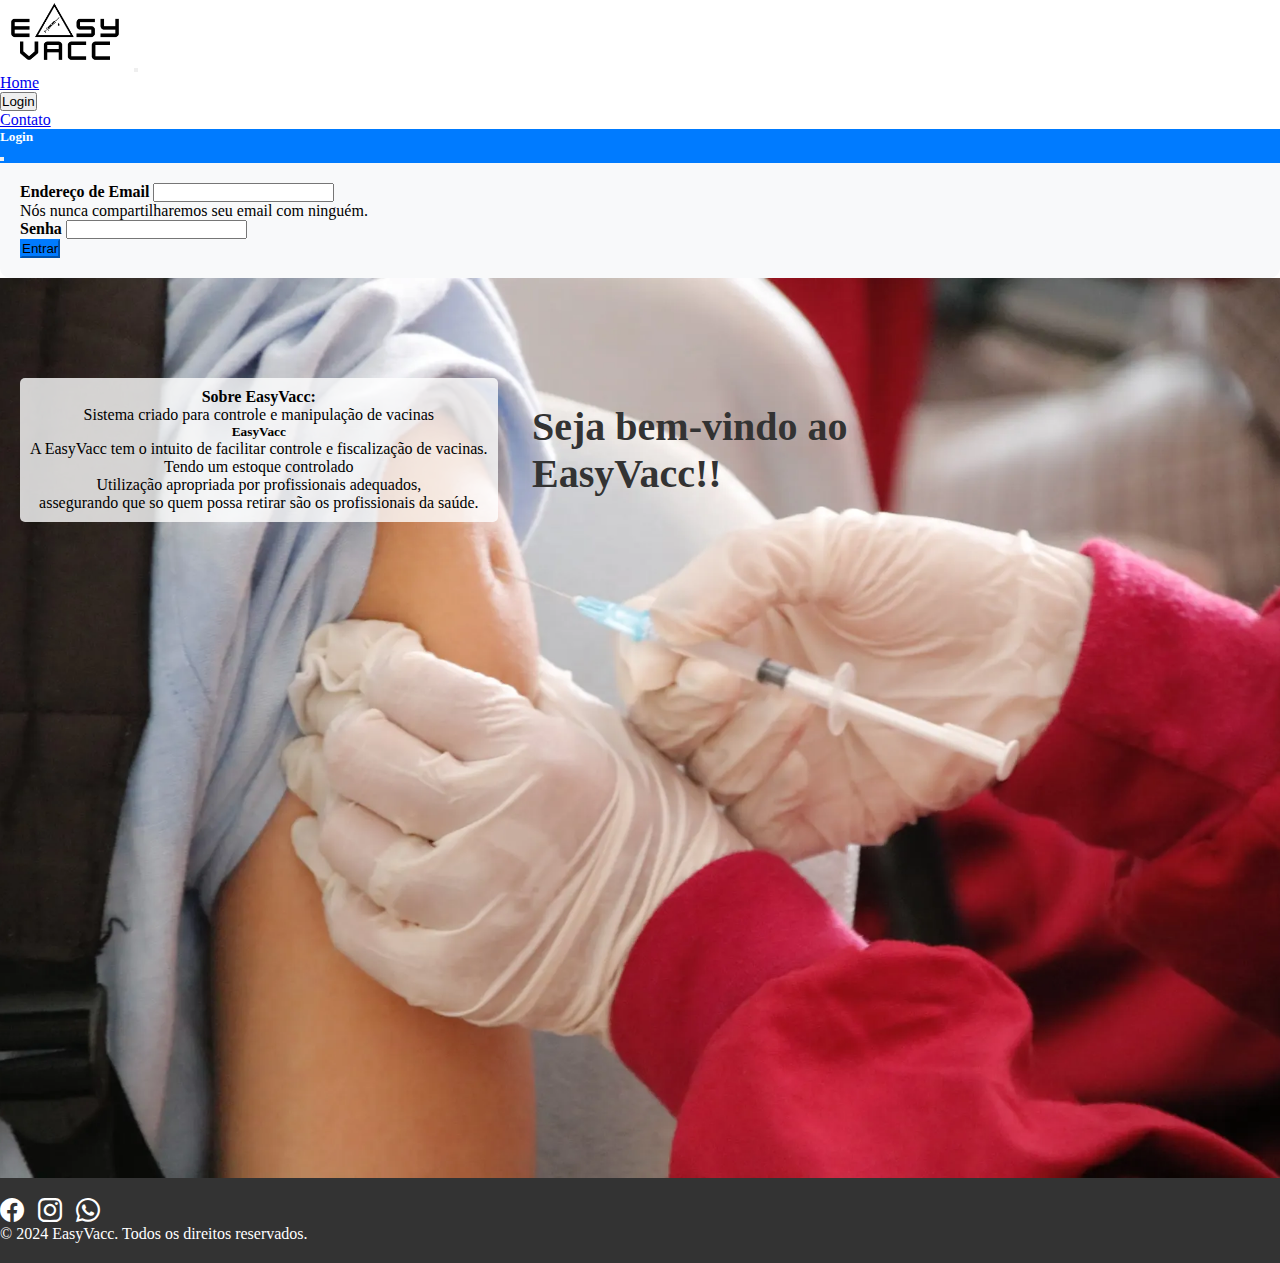
<file: index.html>
<!DOCTYPE html>
<html lang="en">
<head>
    <meta charset="UTF-8">
    <meta name="viewport" content="width=device-width, initial-scale=1.0">
    <link rel="stylesheet" href="style.css">
    <link
			href="https://fonts.googleapis.com/css2?family=Roboto&display=swap"
			rel="stylesheet"
		/>
    <link href="https://cdn.jsdelivr.net/npm/bootstrap-icons/font/bootstrap-icons.css" rel="stylesheet">   
    <link rel="stylesheet" href="https://stackpath.bootstrapcdn.com/bootstrap/4.1.3/css/bootstrap.min.css" integrity="sha384-MCw98/SFnGE8fJT3GXwEOngsV7Zt27NXFoaoApmYm81iuXoPkFOJwJ8ERdknLPMO" crossorigin="anonymous">
        <script src="https://cdn.jsdelivr.net/npm/bootstrap@5.3.0-alpha1/dist/js/bootstrap.bundle.min.js"></script>
        <script src="https://stackpath.bootstrapcdn.com/bootstrap/4.1.3/js/bootstrap.min.js" integrity="sha384-ChfqqxuZUCnJSK3+MXmPNIyE6ZbWh2IMqE241rYiqJxyMiZ6OW/JmZQ5stwEULTy" crossorigin="anonymous"></script>
        <title>EasyVacc</title>
</head>
<body>
    <nav class="navbar navbar-expand-lg navbar-light bg-light">
        <div class="container">
            <img class="logo" src="img/logo.png" alt="Logo">
          <button class="navbar-toggler" type="button" data-bs-toggle="collapse" data-bs-target="#navbarNav" aria-controls="navbarNav" aria-expanded="false" aria-label="Toggle navigation">
            <span class="navbar-toggler-icon"></span>
          </button>
          <div class="collapse navbar-collapse justify-content-end" id="navbarNav">
            <ul class="navbar-nav">
              <li class="nav-item">
                <a class="nav-link active" aria-current="page" href="#">Home</a>
              </li>
              <li class="nav-item">
                <button type="button" class="btn btn-light" data-bs-toggle="modal" data-bs-target="#loginModal">
                    Login
                  </button>
              </li>
              <li class="nav-item">
                <a href="contato.html" class="btn btn-light">Contato</a>
              </li>
            </ul>
          </div>
        </div>
      </nav>
   
<!-- Modal de login -->
<div class="modal fade custom-modal" id="loginModal" tabindex="-1" aria-labelledby="loginModalLabel" aria-hidden="true">
  <div class="modal-dialog">
    <div class="modal-content">
      <div class="modal-header">
        <h5 class="modal-title" id="loginModalLabel">Login</h5>
        <button type="button" class="btn-close" data-bs-dismiss="modal" aria-label="Close"></button>
      </div>
      <div class="modal-body">
        <!-- Formulário de login -->
        <form id="loginForm">
          <div class="mb-3">
            <label for="exampleInputEmail1" class="form-label">Endereço de Email</label>
            <input type="email" class="form-control" id="exampleInputEmail1" aria-describedby="emailHelp" required>
            <div id="emailHelp" class="form-text">Nós nunca compartilharemos seu email com ninguém.</div>
          </div>
          <div class="mb-3">
            <label for="exampleInputPassword1" class="form-label">Senha</label>
            <input type="password" class="form-control" id="exampleInputPassword1" required>
          </div>
          
          <button type="submit" class="btn btn-primary">Entrar</button>
          
          <div class="error-message" id="loginErrorMessage" style="display:none; color: red;">Email ou senha incorretos.</div>
        </form>
      </div>
    </div>
  </div>
</div>
</div>
  <div class="background-image-container">
</div>
<!-- Frase de boas-vindas -->
<div id="mensagem" class="mensagem"><strong>Seja bem-vindo ao EasyVacc!!</strong></div>

<!-- Mensagem "Sobre EasyVacc" -->
<div id="aboutMessage">
  <h4>Sobre EasyVacc:</h4>
  <p>Sistema criado para controle e manipulação de vacinas</p>
  <h5>EasyVacc</h5>
  <p>A EasyVacc tem o intuito de facilitar controle e fiscalização de vacinas.</p>
  <p>Tendo um estoque controlado</p>
  <p>Utilização apropriada por profissionais adequados,</p>
  <p>assegurando que so quem possa retirar são os profissionais da saúde.</p>
</div>


<footer>
  <div class="container text-center">
    <div class="social-icons">
      <!-- Ícone do Facebook -->
      <a href="#"><i class="bi bi-facebook"></i></a>
      <!-- Ícone do Instagram -->
      <a href="#"><i class="bi bi-instagram"></i></a>
      <!-- Ícone do WhatsApp -->
      <a href="#"><i class="bi bi-whatsapp"></i></a>
    </div>
    <p>&copy; 2024 EasyVacc. Todos os direitos reservados.</p>
  </div>
</footer>


<script src="main.js"></script>
</body>
</html>
</file>
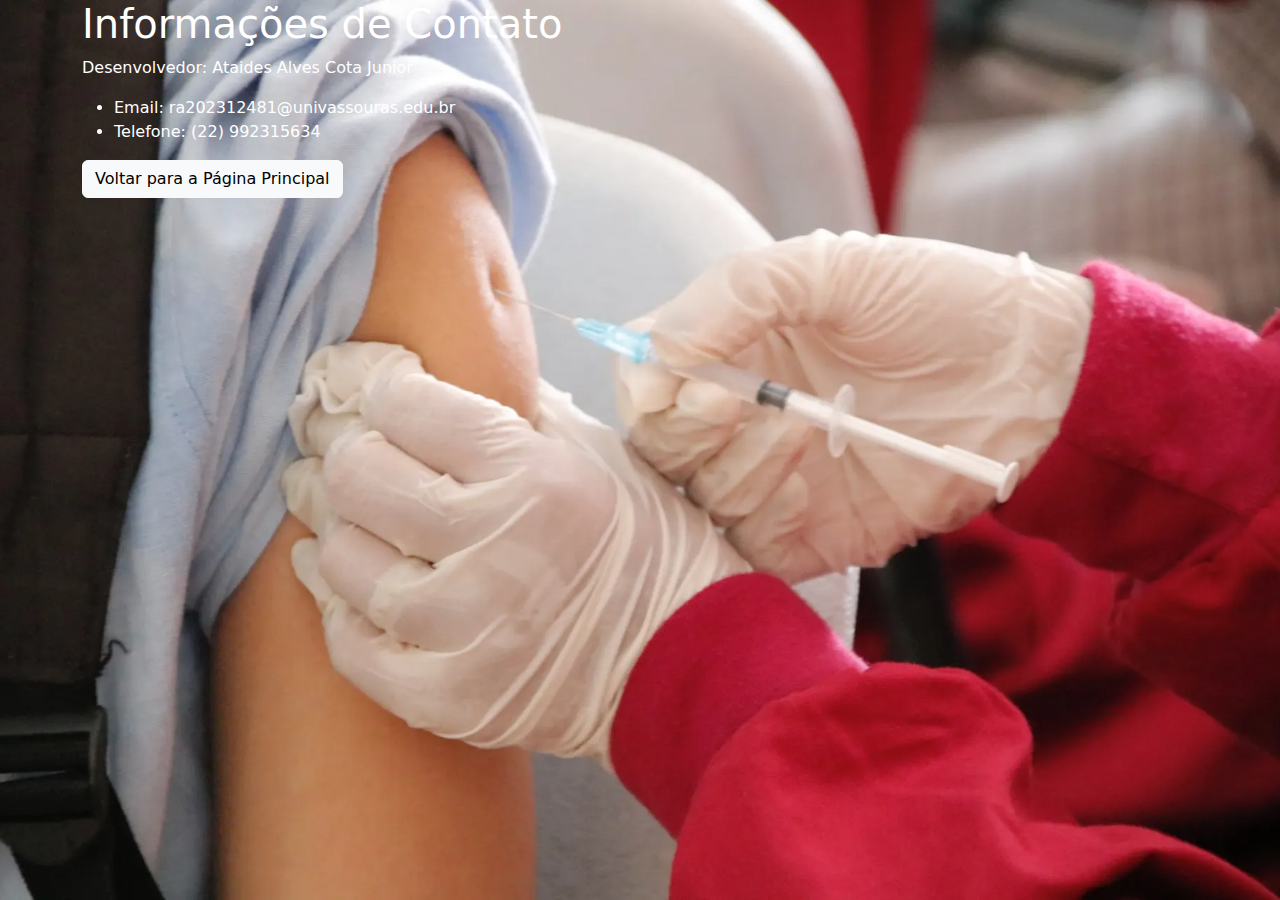
<file: contato.html>
<!DOCTYPE html>
<html lang="pt-BR">
<head>
  <meta charset="UTF-8">
  <meta name="viewport" content="width=device-width, initial-scale=1.0">
  <link rel="stylesheet" href="style.css">
  <title>Contato - EasyVacc</title>
  <!-- Link para o Bootstrap CSS -->
  <link href="https://cdn.jsdelivr.net/npm/bootstrap@5.3.0-alpha1/dist/css/bootstrap.min.css" rel="stylesheet">
</head>
<body class="contato">

<div class="container">
  <h1>Informações de Contato</h1>
  <p>Desenvolvedor: Ataides Alves Cota Junior</p>
  <ul>
    <li>Email: ra202312481@univassouras.edu.br</li>
    <li>Telefone: (22) 992315634</li>
    <!-- Adicione outras informações de contato conforme necessário -->
  </ul>
  <a href="index.html" class="btn btn-light">Voltar para a Página Principal</a>
</div>

<!-- Scripts do Bootstrap (opcional, se você estiver usando componentes JavaScript do Bootstrap) -->
<script src="https://cdn.jsdelivr.net/npm/bootstrap@5.3.0-alpha1/dist/js/bootstrap.bundle.min.js"></script>

</body>
</html>
</file>
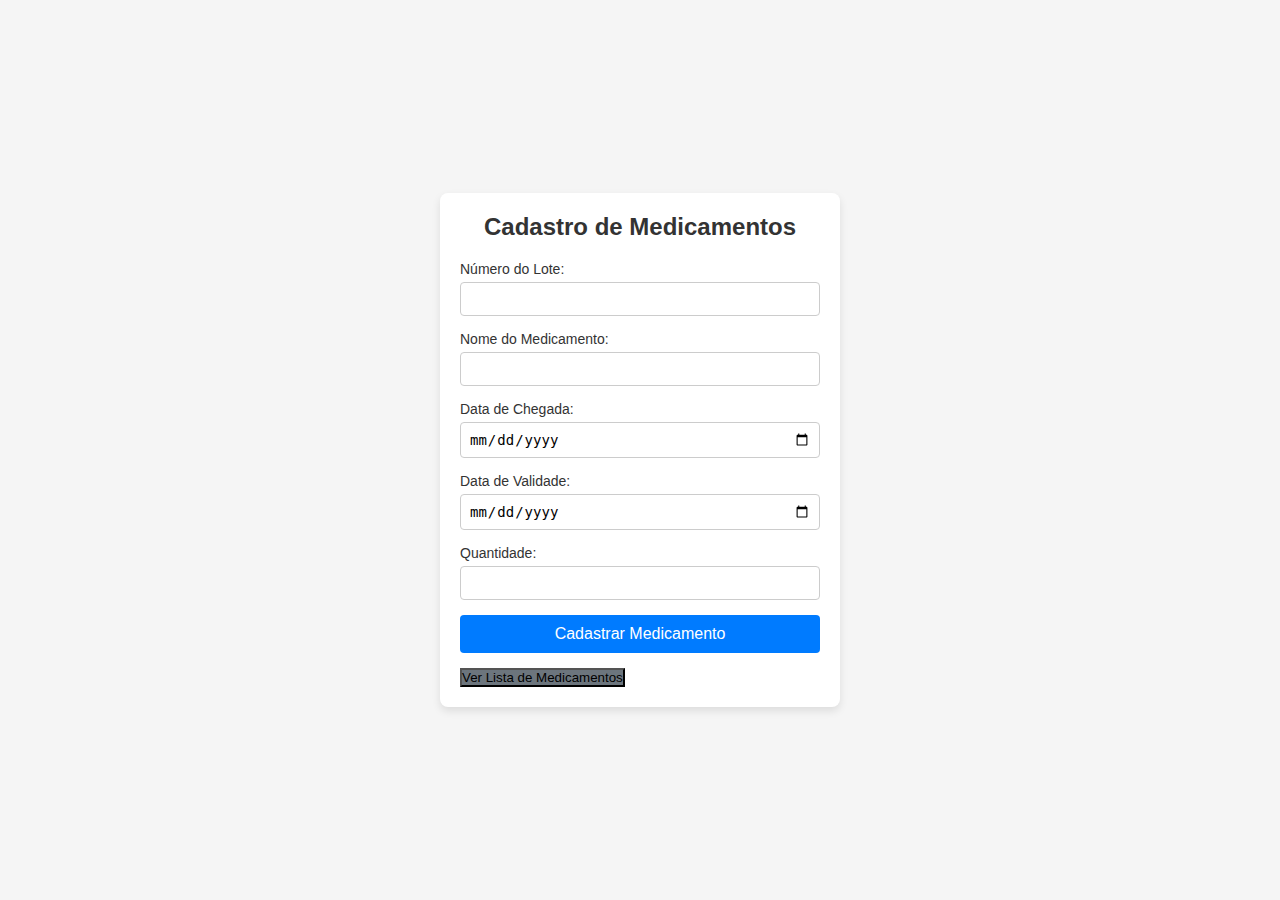
<file: form.html>
<!DOCTYPE html>
<html lang="pt-BR">
<head>
  <meta charset="UTF-8">
  <meta name="viewport" content="width=device-width, initial-scale=1.0">
  <title>Cadastro de Medicamentos</title>
  <link rel="stylesheet" href="style.css">
</head>
<body class="formulario">
  <div class="form-container">
    <h2 class="form">Cadastro de Medicamentos</h2>
    <form id="medicamentoForm">
      <div class="form-group">
        <label for="numeroLote">Número do Lote:</label>
        <input type="text" id="numeroLote" name="numeroLote" required>
      </div>
      
      <div class="form-group">
        <label for="nomeMedicamento">Nome do Medicamento:</label>
        <input type="text" id="nomeMedicamento" name="nomeMedicamento" required>
      </div>
      
      <div class="form-group">
        <label for="dataChegada">Data de Chegada:</label>
        <input type="date" id="dataChegada" name="dataChegada" required>
      </div>
      
      <div class="form-group">
        <label for="dataValidade">Data de Validade:</label>
        <input type="date" id="dataValidade" name="dataValidade" required>
      </div>
      
      <div class="form-group">
        <label for="quantidade">Quantidade:</label>
        <input type="number" id="quantidade" name="quantidade" min="1" required>
      </div>
      
      <button type="submit" class="btnn">Cadastrar Medicamento</button>
    </form>
    
    <button onclick="location.href='lista.html'" class="btn voltar">Ver Lista de Medicamentos</button>
  </div>

  <script>
    document.getElementById('medicamentoForm').addEventListener('submit', function(event) {
      event.preventDefault(); // Impede o envio padrão do formulário

      // Captura os valores do formulário
      const numeroLote = document.getElementById('numeroLote').value;
      const nomeMedicamento = document.getElementById('nomeMedicamento').value;
      const dataChegada = document.getElementById('dataChegada').value;
      const dataValidade = document.getElementById('dataValidade').value;
      const quantidade = document.getElementById('quantidade').value;

      // Cria um objeto para armazenar os dados
      const medicamento = {
        numeroLote,
        nomeMedicamento,
        dataChegada,
        dataValidade,
        quantidade
      };

      // Armazena os dados no localStorage
      let medicamentos = JSON.parse(localStorage.getItem('medicamentos')) || [];
      medicamentos.push(medicamento);
      localStorage.setItem('medicamentos', JSON.stringify(medicamentos));

      // Limpa o formulário
      this.reset();
      alert('Medicamento cadastrado com sucesso!');
    });
  </script>
</body>
</html>
</file>
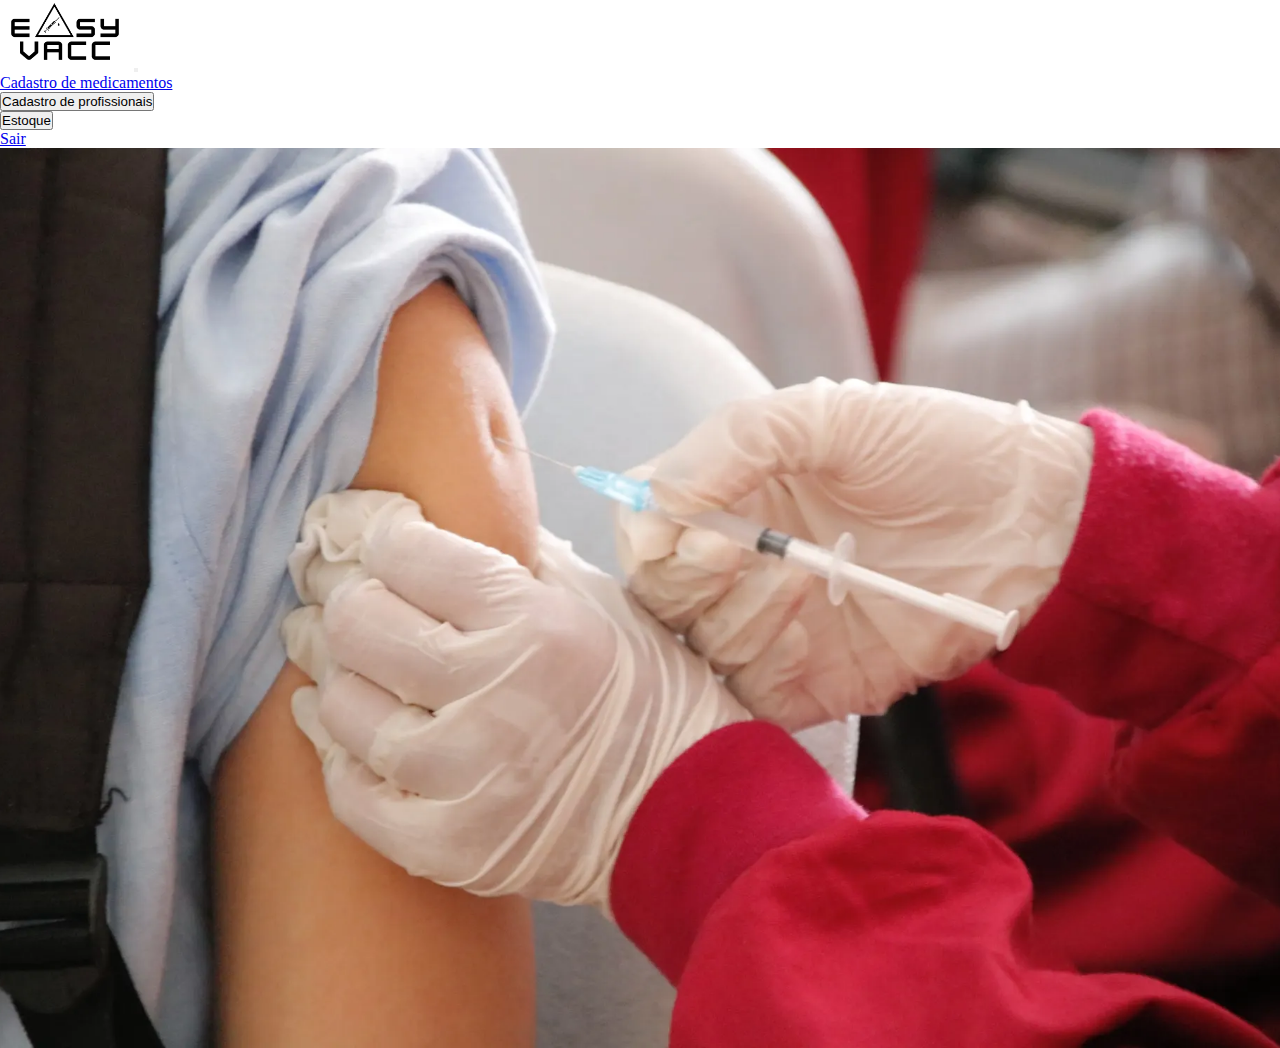
<file: index2.html>
<!DOCTYPE html>
<html lang="en">
<head>
    <meta charset="UTF-8">
    <meta name="viewport" content="width=device-width, initial-scale=1.0">
    <link rel="stylesheet" href="style.css">
    <link
    href="https://fonts.googleapis.com/css2?family=Roboto&display=swap"
    rel="stylesheet"
    />
    <link href="https://cdn.jsdelivr.net/npm/bootstrap-icons/font/bootstrap-icons.css" rel="stylesheet">   
    <link rel="stylesheet" href="https://stackpath.bootstrapcdn.com/bootstrap/4.1.3/css/bootstrap.min.css" integrity="sha384-MCw98/SFnGE8fJT3GXwEOngsV7Zt27NXFoaoApmYm81iuXoPkFOJwJ8ERdknLPMO" crossorigin="anonymous">
    <script src="https://cdn.jsdelivr.net/npm/bootstrap@5.3.0-alpha1/dist/js/bootstrap.bundle.min.js"></script>
    <script src="https://stackpath.bootstrapcdn.com/bootstrap/4.1.3/js/bootstrap.min.js" integrity="sha384-ChfqqxuZUCnJSK3+MXmPNIyE6ZbWh2IMqE241rYiqJxyMiZ6OW/JmZQ5stwEULTy" crossorigin="anonymous"></script>
    <title>EasyVacc</title>
</head>
<body>
    <nav class="navbar navbar-expand-lg navbar-light bg-light">
        <div class="container">
            <img class="logo" src="img/logo.png" alt="Logo">
          <button class="navbar-toggler" type="button" data-bs-toggle="collapse" data-bs-target="#navbarNav" aria-controls="navbarNav" aria-expanded="false" aria-label="Toggle navigation">
            <span class="navbar-toggler-icon"></span>
          </button>
          <div class="collapse navbar-collapse justify-content-end" id="navbarNav">
            <ul class="navbar-nav">
              <li class="nav-item">
                <a class="nav-link active" aria-current="page" href="form.html">Cadastro de medicamentos</a>
              </li>
              <li class="nav-item">
                <button type="button" class="btn btn-light" onclick="location.href='prof.html'">
                    Cadastro de profissionais
                  </button>
              </li>
              <li class="nav-item">
                <button type="button" class="btn btn-light" onclick="location.href='lista.html'">
                    Estoque
                  </button>
              <li class="nav-item">
                <a href="index.html" class="btn btn-light">Sair</a>
              </li>
              
            </ul>
          </div>
        </div>
      </nav>
    </div>
    <div class="background-image-container">
  </div>
</body>
</html>
</file>
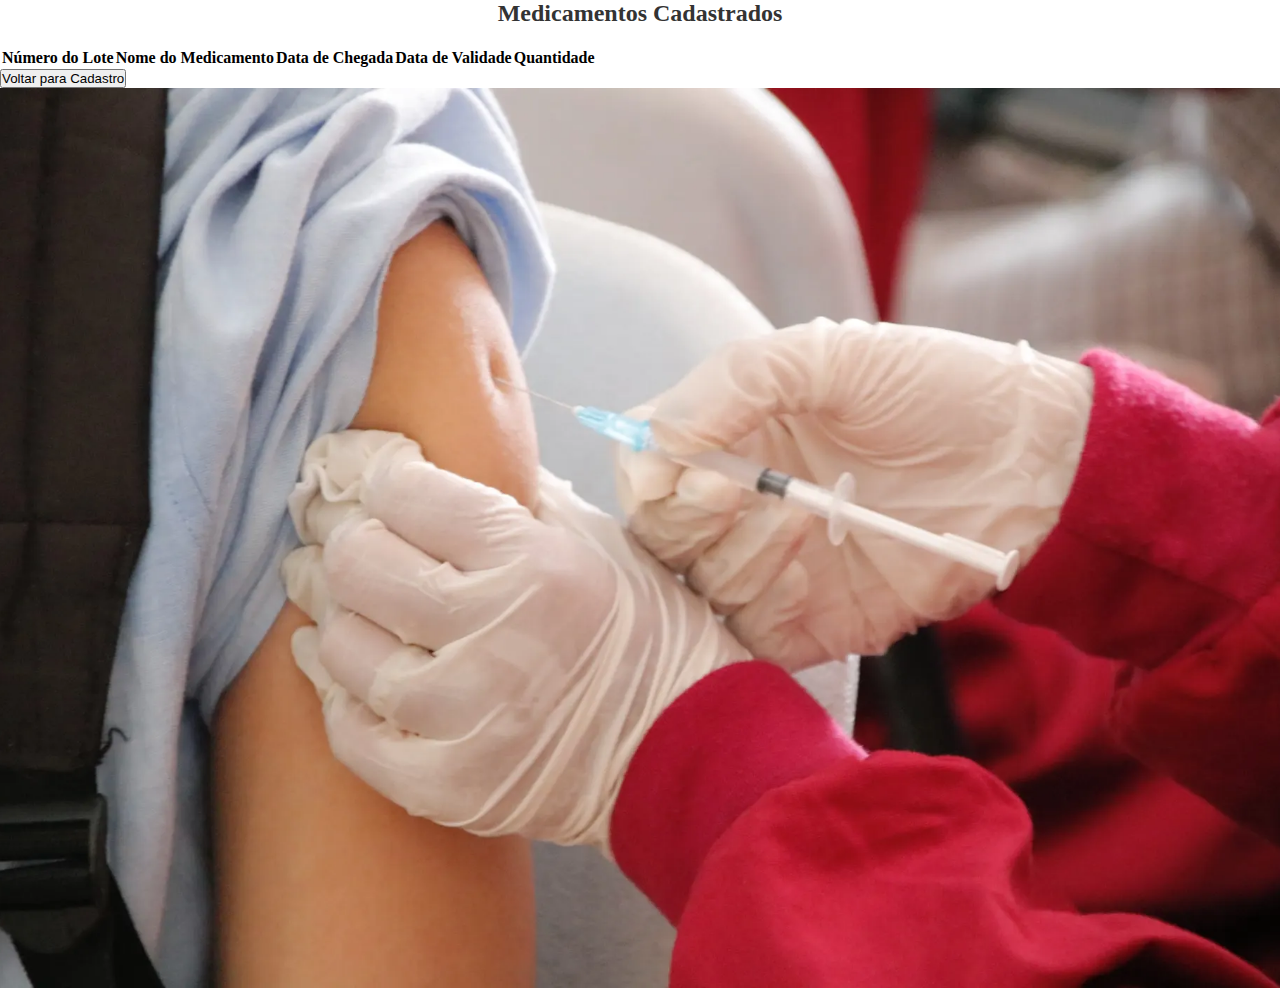
<file: lista.html>
<!DOCTYPE html>
<html lang="pt-BR">
<head>
  <meta charset="UTF-8">
  <meta name="viewport" content="width=device-width, initial-scale=1.0">
  <title>Estoque</title>
  <link rel="stylesheet" href="style.css">
</head>
<body>
  <h2>Medicamentos Cadastrados</h2>
  <table>
    <tr>
      <th>Número do Lote</th>
      <th>Nome do Medicamento</th>
      <th>Data de Chegada</th>
      <th>Data de Validade</th>
      <th>Quantidade</th>
    </tr>
    <tbody id="medicamentoList"></tbody>
  </table>

  <button onclick="location.href='index2.html'">Voltar para Cadastro</button>
</div>
    <div class="background-image-container">
</div>

  <script>
    // Recupera os dados do localStorage
    const medicamentos = JSON.parse(localStorage.getItem('medicamentos')) || [];
    const tableBody = document.getElementById('medicamentoList');

    // Popula a tabela com os dados
    medicamentos.forEach(medicamento => {
      const row = document.createElement('tr');
      row.innerHTML = `
        <td>${medicamento.numeroLote}</td>
        <td>${medicamento.nomeMedicamento}</td>
        <td>${medicamento.dataChegada}</td>
        <td>${medicamento.dataValidade}</td>
        <td>${medicamento.quantidade}</td>
      `;
      tableBody.appendChild(row);
    });
  </script>
</body>
</html>
</file>
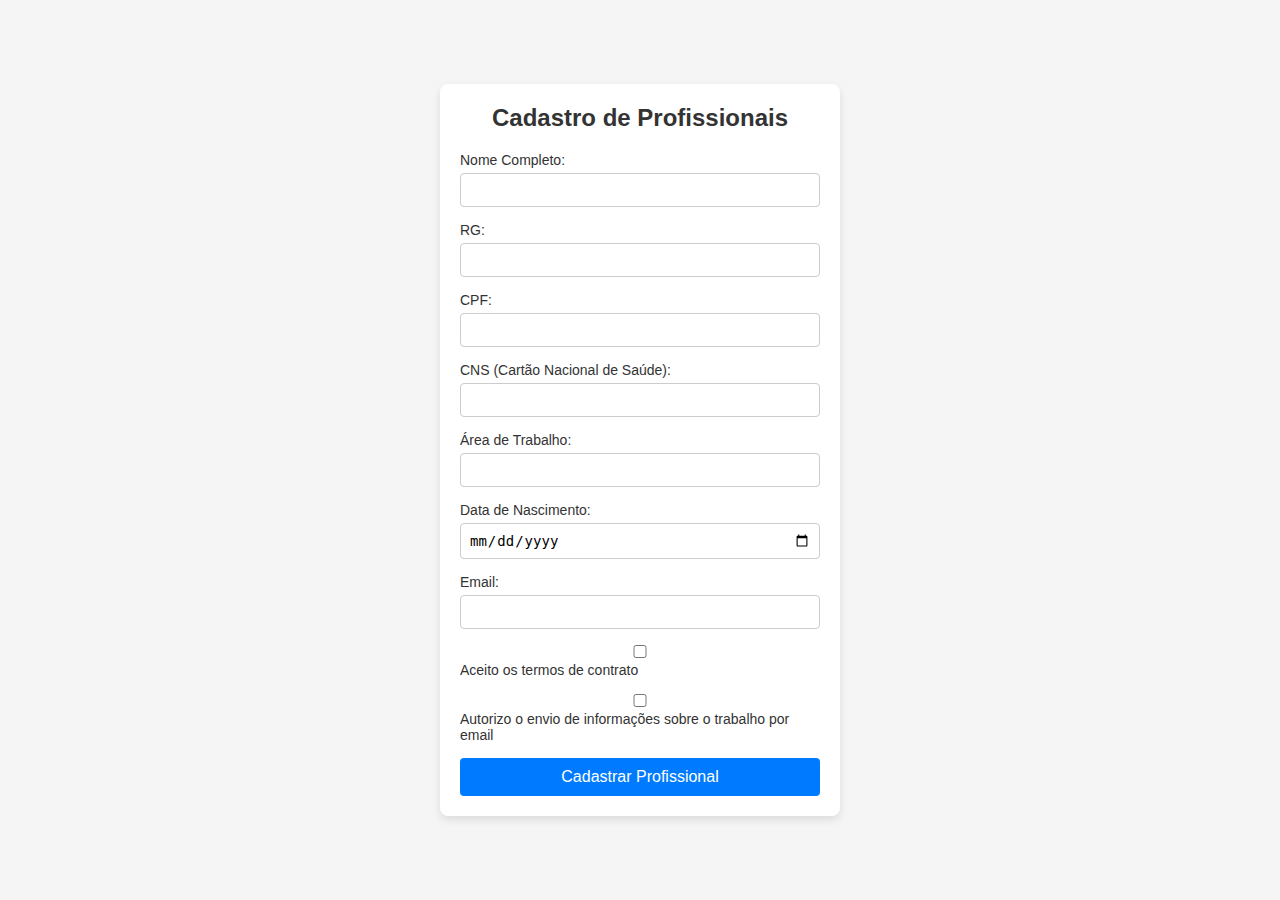
<file: prof.html>
<!DOCTYPE html>
<html lang="pt-BR">
<head>
  <meta charset="UTF-8">
  <meta name="viewport" content="width=device-width, initial-scale=1.0">
  <title>Cadastro de Profissionais</title>
  <link rel="stylesheet" href="style.css">
</head>
<body class="prof">
  <div class="form-container">
    <h2>Cadastro de Profissionais</h2>
    <form id="cadastroProfissionalForm">
      
      <div class="form-group">
        <label for="nomeCompleto">Nome Completo:</label>
        <input type="text" id="nomeCompleto" name="nomeCompleto" required>
      </div>

      <div class="form-group">
        <label for="rg">RG:</label>
        <input type="text" id="rg" name="rg" required>
      </div>

      <div class="form-group">
        <label for="cpf">CPF:</label>
        <input type="text" id="cpf" name="cpf" required>
      </div>

      <div class="form-group">
        <label for="cns">CNS (Cartão Nacional de Saúde):</label>
        <input type="text" id="cns" name="cns" required>
      </div>

      <div class="form-group">
        <label for="areaTrabalho">Área de Trabalho:</label>
        <input type="text" id="areaTrabalho" name="areaTrabalho" required>
      </div>

      <div class="form-group">
        <label for="dataNascimento">Data de Nascimento:</label>
        <input type="date" id="dataNascimento" name="dataNascimento" required>
      </div>

      <div class="form-group">
        <label for="email">Email:</label>
        <input type="email" id="email" name="email" required>
      </div>

      <div class="form-group">
        <input type="checkbox" id="termosContrato" name="termosContrato" required>
        <label for="termosContrato">Aceito os termos de contrato</label>
      </div>

      <div class="form-group">
        <input type="checkbox" id="receberEmail" name="receberEmail">
        <label for="receberEmail">Autorizo o envio de informações sobre o trabalho por email</label>
      </div>
      
      <button type="submit" class="btnnn">Cadastrar Profissional</button>
    </form>
  </div>
</body>
</html>
</file>
<file: style.css>
.logo {
	width: 130px;
    height: auto;
}

.background-image-container{
	background-image: url('img/bg.webp');
      background-size: cover;
      background-position: center;
      min-height: 100vh;
}

.contato{
  background-image: url('img/bg.webp');
      /* Define a posição da imagem de fundo */
      background-position: center;
      /* Define que a imagem de fundo cubra toda a tela */
      background-size: cover;
      /* Garante que o conteúdo da página esteja à frente da imagem de fundo */
      z-index: -1;
      min-height: 100vh;
}
.container {

  color: white;
}

.mensagem {
    position: absolute;
    top: 50%;
    left: 60%; /* Altere para mover mais para a direita */
    transform: translate(-50%, -50%);
    color: #333; /* Alterado para uma cor de texto */
    padding: 10px 20px;
    border-radius: 5px;
    display: none;
    font-size: 40px; /* Altere o tamanho da fonte conforme necessário */
    font-weight: bold; /* Aplicando negrito */
  }

    #aboutMessage {
      position: absolute;
      top: 50%;
      left: 20px;
      transform: translateY(-50%);
      background-color: rgba(255, 255, 255, 0.8);
      padding: 10px;
      border-radius: 5px;
      text-align: center;
      z-index: 1000; /* Para garantir que esteja acima de outros elementos */
    }
    
    .custom-modal {
      background-color: #f8f9fa; /* Cor de fundo */
      border-radius: 10px; /* Borda arredondada */
    }

    .custom-modal .modal-header {
      background-color: #007bff; /* Cor de fundo do cabeçalho */
      color: #fff; /* Cor do texto do cabeçalho */
      border-bottom: none; /* Remove a borda inferior */
    }

    .custom-modal .modal-title {
      font-weight: bold; /* Deixa o título em negrito */
    }

    .custom-modal .modal-body {
      padding: 20px; /* Espaçamento interno */
    }

    .custom-modal .form-label {
      font-weight: bold; /* Deixa as labels dos campos em negrito */
    }

    .custom-modal .btn-primary {
      background-color: #007bff; /* Cor de fundo do botão */
      border-color: #007bff; /* Cor da borda do botão */
    }

    .custom-modal .btn-primary:hover {
      background-color: #0056b3; /* Cor de fundo do botão ao passar o mouse */
      border-color: #0056b3; /* Cor da borda do botão ao passar o mouse */
    }

    .custom-modal .error-message {
      color: red; /* Cor do texto da mensagem de erro */
      display: none; /* Inicialmente, a mensagem de erro está oculta */
    }

    footer {
      background-color: #333; /* Cor de fundo do footer */
      color: #fff; /* Cor do texto */
      padding: 20px 0; /* Espaçamento interno */
    }

    footer .social-icons a {
      color: #fff; /* Cor dos ícones */
      font-size: 24px; /* Tamanho dos ícones */
      margin-right: 10px; /* Espaçamento entre os ícones */
    }

    footer .social-icons a:hover {
      color: #007bff; /* Cor dos ícones ao passar o mouse */
    }

    * {
      margin: 0;
      padding: 0;
      box-sizing: border-box;
    }
    
    .formulario {
      font-family: Arial, sans-serif;
      background-color: #f5f5f5;
      display: flex;
      justify-content: center;
      align-items: center;
      height: 100vh;
    }
    
    .form-container {
      background-color: #fff;
      padding: 20px;
      border-radius: 8px;
      box-shadow: 0 4px 8px rgba(0, 0, 0, 0.1);
      max-width: 400px;
      width: 100%;
    }
    
    .med {
      text-align: center;
      margin-bottom: 20px;
      color: #333;
    }
    
    .form-group {
      margin-bottom: 15px;
    }
    
    .form-group label {
      display: block;
      font-size: 14px;
      margin-bottom: 5px;
      color: #333;
    }
    
    .form-group input {
      width: 100%;
      padding: 8px;
      border: 1px solid #ccc;
      border-radius: 4px;
      font-size: 14px;
    }
    
    button.btnn {
      width: 100%;
      padding: 10px;
      background-color: #007bff;
      color: #fff;
      border: none;
      border-radius: 4px;
      font-size: 16px;
      cursor: pointer;
    }
    
    button.btnn:hover {
      background-color: #0056b3;
    }

    button.voltar {
      margin-top: 15px;
      background-color: #6c757d;
    }
    
    button.voltar:hover {
      background-color: #5a6268;
    }
    
    
    .prof {
      font-family: Arial, sans-serif;
      background-color: #f5f5f5;
      display: flex;
      justify-content: center;
      align-items: center;
      height: 100vh;
    }
    
    .form-container {
      background-color: #fff;
      padding: 20px;
      border-radius: 8px;
      box-shadow: 0 4px 8px rgba(0, 0, 0, 0.1);
      max-width: 400px;
      width: 100%;
    }
    
    h2 {
      text-align: center;
      margin-bottom: 20px;
      color: #333;
    }
    
    .form-group {
      margin-bottom: 15px;
    }
    
    .form-group label {
      display: block;
      font-size: 14px;
      margin-bottom: 5px;
      color: #333;
    }
    
    .form-group input[type="text"],
    .form-group input[type="date"],
    .form-group input[type="email"] {
      width: 100%;
      padding: 8px;
      border: 1px solid #ccc;
      border-radius: 4px;
      font-size: 14px;
    }
    
    .form-group input[type="checkbox"] {
      margin-right: 5px;
    }
    
    button.btnnn {
      width: 100%;
      padding: 10px;
      background-color: #007bff;
      color: #fff;
      border: none;
      border-radius: 4px;
      font-size: 16px;
      cursor: pointer;
    }
    
    button.btnnn:hover {
      background-color: #0056b3;
    }
</file>
